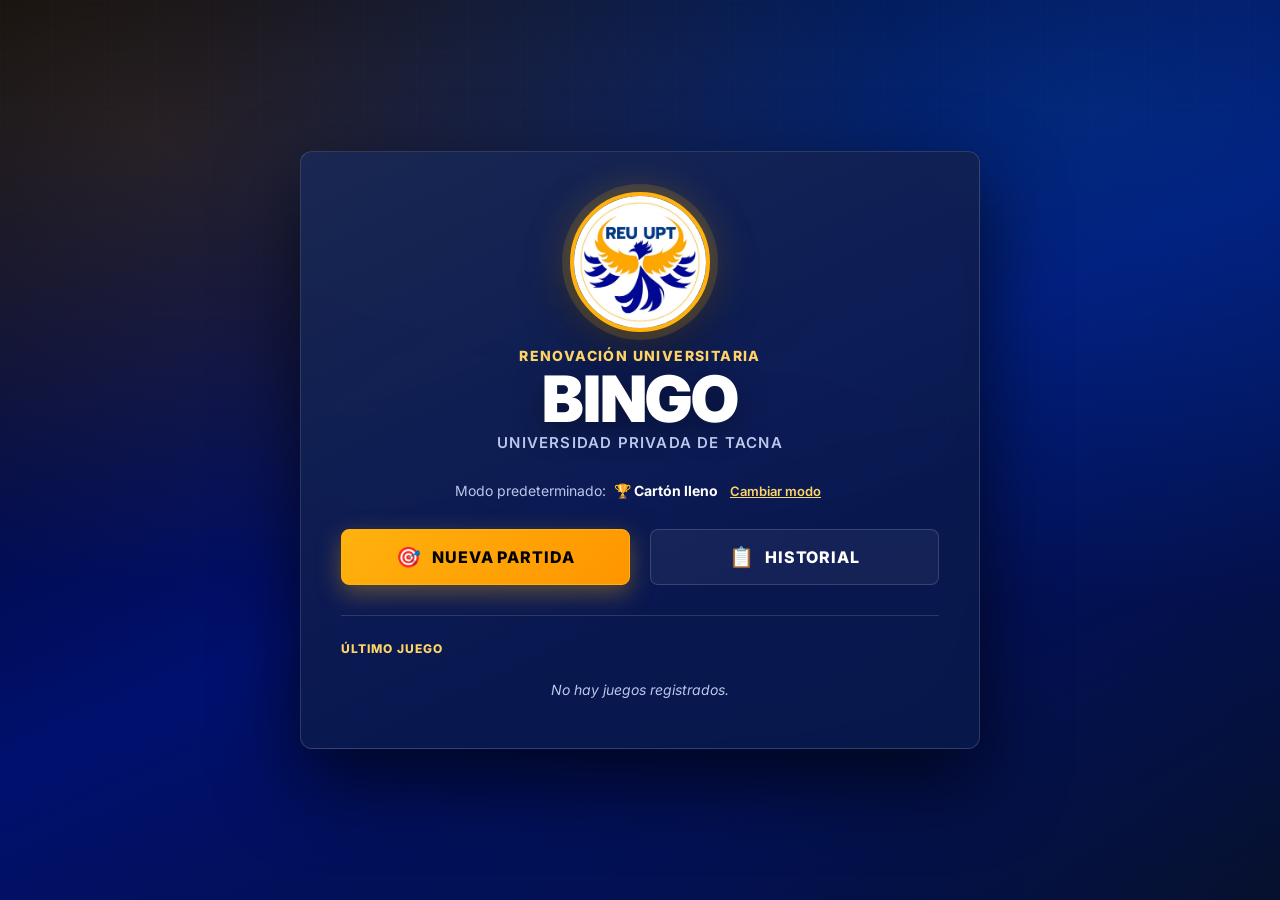
<file: index.html>
<!doctype html>
<html lang="es">
<head>
  <meta charset="utf-8">
  <meta name="viewport" content="width=device-width, initial-scale=1">
  <title>Bingo — Menú Principal</title>
  <meta name="description" content="Tablero de proyección y control para bingo B-I-N-G-O. Menú principal.">

  <!-- Fonts -->
  <link rel="preconnect" href="https://fonts.googleapis.com">
  <link rel="preconnect" href="https://fonts.gstatic.com" crossorigin>
  <link href="https://fonts.googleapis.com/css2?family=Inter:wght@400;600;700;800;900&display=swap" rel="stylesheet">

  <!-- Styles -->
  <link rel="stylesheet" href="./styles/main.css">
</head>
<body>
  <main class="app home-layout">
    <div class="home-container">
      <!-- Logo and branding large -->
      <div class="home-brand">
        <img class="home-logo" id="homeLogo" src="./assets/logo.jpeg" alt="Logo">
        <div class="home-brand-text">
          <span class="home-kicker" id="homeKicker">Renovación Universitaria</span>
          <h1 class="home-title" id="homeAppTitle">BINGO</h1>
          <span class="home-subtitle" id="homeSubtitle">Universidad Privada de Tacna</span>
        </div>
      </div>

      <!-- Mode selection info -->
      <div class="home-mode-info">
        <span class="mode-info-label">Modo predeterminado:</span>
        <span class="mode-info-value" id="homeCurrentModeLabel">—</span>
        <button class="action-link" id="homeChangeModeBtn" type="button">Cambiar modo</button>
      </div>

      <!-- Active Game Alert Box -->
      <div class="home-active-panel" id="homeActiveGamePanel">
        <div class="active-badge">PARTIDA EN CURSO</div>
        <p class="active-summary" id="homeActiveGameSummary">Cargando...</p>
        <button class="home-btn continue-btn" id="homeContinueBtn" type="button">
          Continuar Partida
        </button>
      </div>

      <!-- Home Actions -->
      <div class="home-actions">
        <button class="home-btn primary-btn" id="homeStartBtn" type="button">
          Nueva Partida
        </button>
        <button class="home-btn secondary-btn" id="homeHistoryBtn" type="button">
          Historial
        </button>
      </div>

      <!-- Last Game Panel / Summary (Daily Stats) -->
      <div class="home-summary-panel" id="homeSummaryPanel">
        <div class="summary-title" id="homeLastGameTitle">Último juego de hoy</div>
        <div class="summary-content" id="homeSummaryContent">
          <!-- Dynamically populated -->
        </div>
      </div>
    </div>
  </main>

  <!-- Mode Selector Overlay -->
  <div class="mode-overlay" id="modeOverlay"></div>

  <!-- Confirm Overwrite Modal -->
  <div class="confirm-modal-overlay" id="confirmOverwriteOverlay">
    <div class="confirm-modal">
      <h2>Partida en curso</h2>
      <p id="confirmOverwriteMessage">Ya hay una partida en curso. ¿Qué deseas hacer?</p>
      <div class="confirm-modal-buttons">
        <button class="confirm-action-btn continue" id="confirmContinueBtn">Continuar partida</button>
        <button class="confirm-action-btn overwrite" id="confirmOverwriteBtn">Iniciar nueva</button>
        <button class="confirm-action-btn cancel" id="confirmCancelBtn">Cancelar</button>
      </div>
    </div>
  </div>

  <!-- App Logic (ES Module) -->
  <script type="module" src="./src/menu.js"></script>
</body>
</html>
</file>
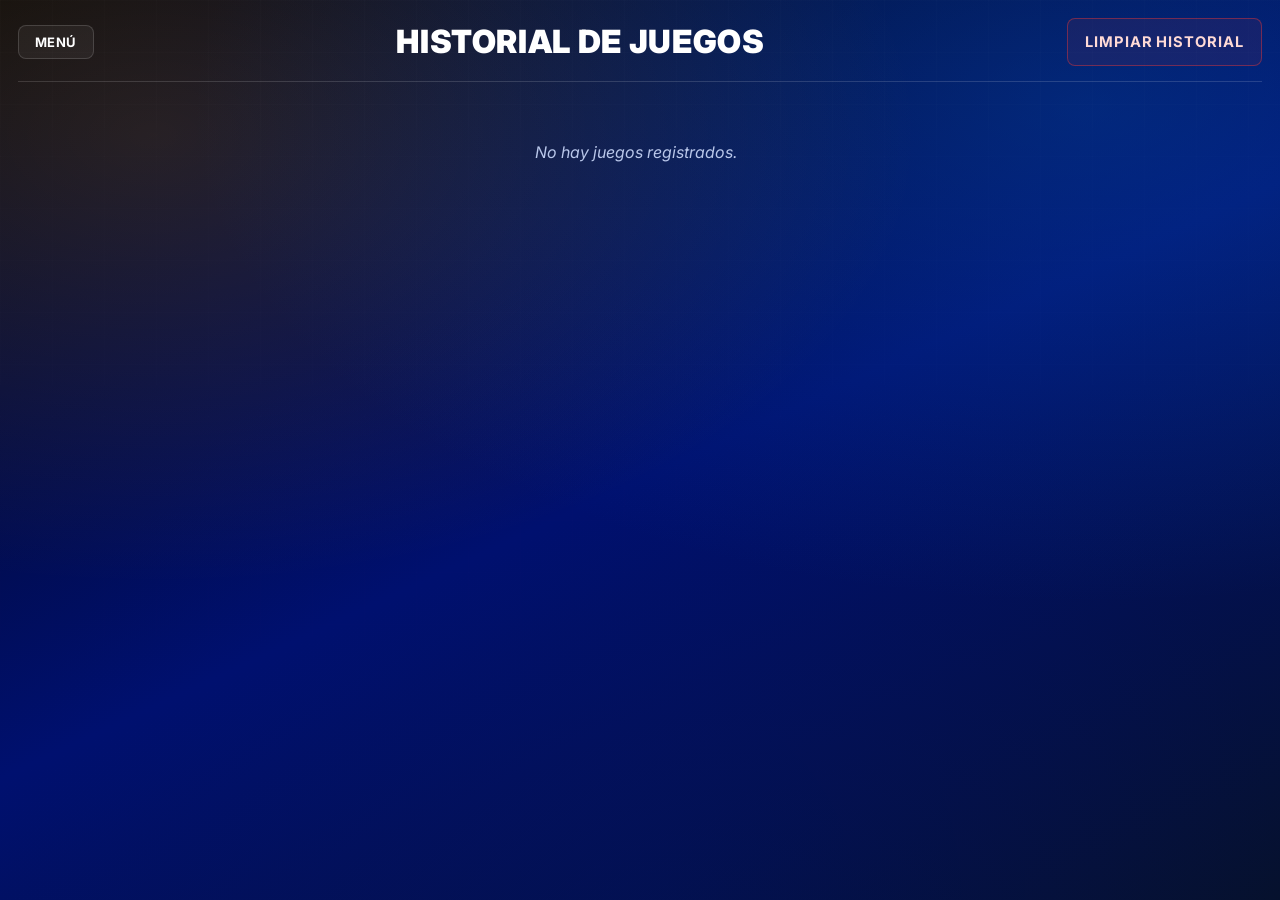
<file: historial.html>
<!doctype html>
<html lang="es">
<head>
  <meta charset="utf-8">
  <meta name="viewport" content="width=device-width, initial-scale=1">
  <title>Bingo — Historial de Juegos</title>
  <meta name="description" content="Historial completo de partidas de Bingo.">

  <!-- Fonts -->
  <link rel="preconnect" href="https://fonts.googleapis.com">
  <link rel="preconnect" href="https://fonts.gstatic.com" crossorigin>
  <link href="https://fonts.googleapis.com/css2?family=Inter:wght@400;600;700;800;900&display=swap" rel="stylesheet">

  <!-- Styles -->
  <link rel="stylesheet" href="./styles/main.css">
</head>
<body>
  <main class="app history-layout">
    <div class="history-container">
      <div class="history-header">
        <button class="history-back-btn" id="historyBackBtn" type="button">↩ Volver al menú</button>
        <h1 class="history-main-title" id="historyMainTitle">Historial de Juegos</h1>
        <button class="action danger-btn" id="historyClearBtn" type="button">🗑 Limpiar historial</button>
      </div>
      
      <div class="history-scroll" id="historyScroll">
        <!-- Dynamically populated -->
      </div>
    </div>
  </main>

  <!-- App Logic (ES Module) -->
  <script type="module" src="./src/historial.js"></script>
</body>
</html>
</file>
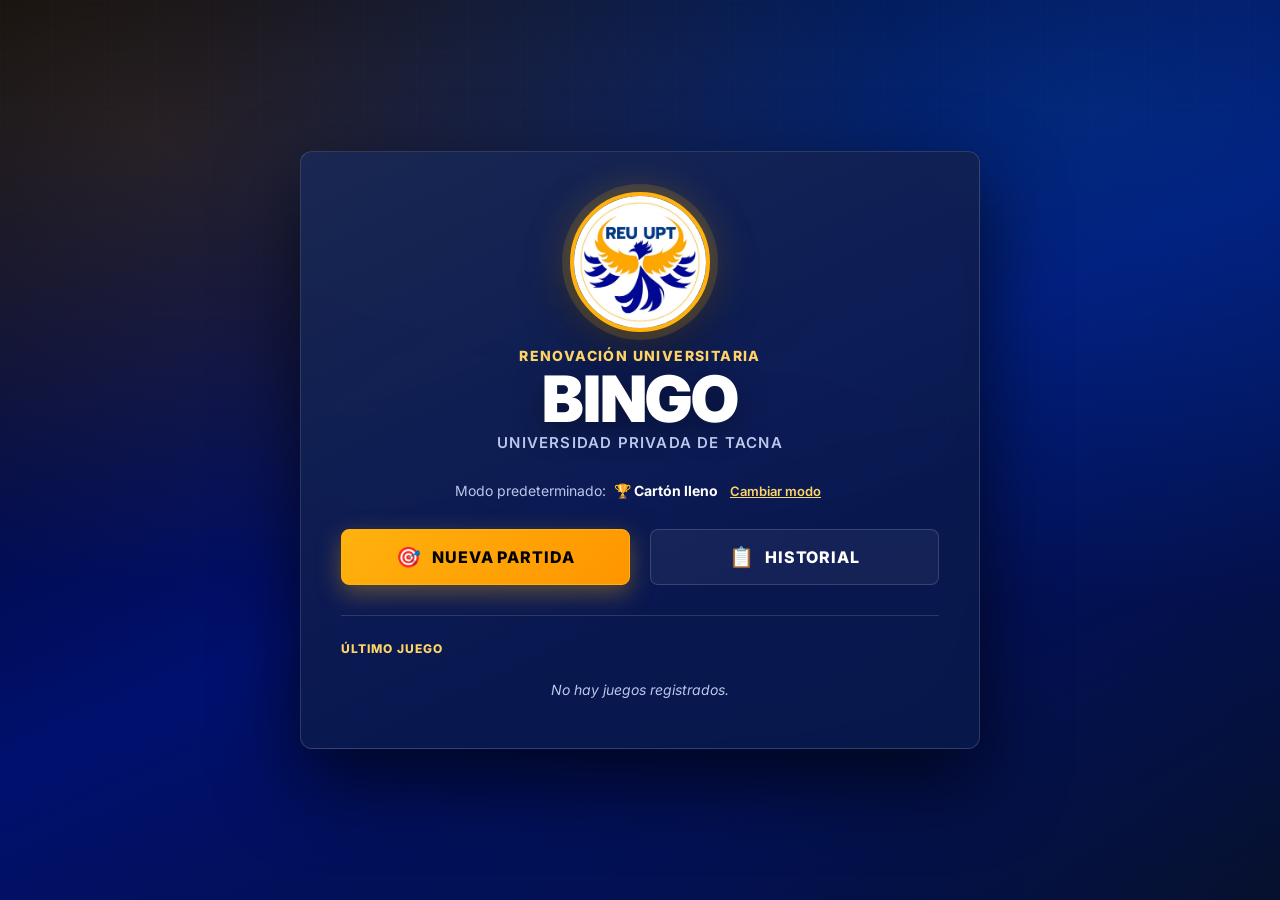
<file: juego.html>
<!doctype html>
<html lang="es">
<head>
  <meta charset="utf-8">
  <meta name="viewport" content="width=device-width, initial-scale=1">
  <title>Bingo — Tablero de Proyección</title>
  <meta name="description" content="Tablero de proyección y control para bingo B-I-N-G-O.">

  <!-- Fonts -->
  <link rel="preconnect" href="https://fonts.googleapis.com">
  <link rel="preconnect" href="https://fonts.gstatic.com" crossorigin>
  <link href="https://fonts.googleapis.com/css2?family=Inter:wght@400;600;700;800;900&display=swap" rel="stylesheet">

  <!-- Styles -->
  <link rel="stylesheet" href="./styles/main.css">
</head>
<body>
  <main class="app game-layout" id="viewGame">
    <!-- ─── HUD: Branding + Last Number + History ─── -->
    <section class="hud" aria-live="polite">

      <!-- Brand (Click to show full-screen mode overlay) -->
      <div class="brand" id="brandLogoButton" style="cursor: pointer;" title="Mostrar modo a pantalla completa">
        <img class="logo" id="logo" src="./assets/logo.jpeg" alt="Logo">
        <div class="brand-text">
          <div class="kicker" id="kicker"></div>
          <div class="title" id="appTitle"></div>
          <div class="subtitle" id="subtitle"></div>
        </div>
      </div>

      <!-- Callout: last called number -->
      <div class="callout" id="calledPanel">
        <div class="callout-inner">
          <div class="label" id="labelCalled">Número cantado</div>
          <div id="lastNumber" class="placeholder">—</div>
          <div class="meta" id="lastPlain">Esperando el primer número</div>
        </div>
      </div>

      <!-- History & controls -->
      <aside class="history-panel" aria-label="Últimos números y controles">
        <div class="history-head">
          <div class="history-title" id="historyTitle">Últimos números</div>
          <div class="counter"><span id="count">0</span>/<span id="totalDisplay">75</span></div>
        </div>
        <div class="recent" id="recentNumbers"></div>
        
        <div class="game-actions-row">
          <button class="action winner-btn" id="winnerBtn" type="button">🏆 ¡BINGO!</button>
          <button class="action reset-btn" id="resetButton" type="button">Reiniciar</button>
          <button class="action menu-btn" id="menuBtn" type="button">Menú</button>
          <button class="action finalize-btn" id="finalizeBtn" type="button">Finalizar</button>
        </div>
      </aside>

    </section>

    <!-- ─── Board ─── -->
    <section class="main-panel">
      <div class="section-title">
        <div id="modeIndicator"></div>
        <span id="boardTitle">Números salidos</span>
        <span id="bingoLetters">B-I-N-G-O</span>
      </div>
      <div class="board" id="board" aria-label="Tablero de números salidos"></div>
    </section>
  </main>

  <!-- Mode Selector Overlay -->
  <div class="mode-overlay" id="modeOverlay"></div>

  <!-- Full-Screen Mode Reminder Overlay (Clic en Logo) -->
  <div class="mode-reminder-overlay" id="modeReminderOverlay"></div>

  <!-- Winner Registration Modal Overlay -->
  <div class="winner-modal-overlay" id="winnerModalOverlay">
    <div class="winner-modal">
      <h2 id="winnerModalTitle">🏆 ¡¡BINGO!!</h2>
      <p id="winnerModalSubtitle">Ganador de esta partida</p>
      
      <form id="winnerForm" autocomplete="off">
        <div class="input-group">
          <input type="text" id="winnerNameInput" placeholder="Nombre del ganador..." required autofocus>
        </div>
        <div class="modal-buttons">
          <button type="submit" class="action save-btn" id="saveWinnerBtn">Guardar</button>
          <button type="button" class="action cancel-btn" id="cancelWinnerBtn">Cancelar</button>
        </div>
      </form>

      <div class="modal-winners-list" id="modalWinnersList">
        <!-- List of current winners in this game session -->
      </div>
    </div>
  </div>

  <!-- App Logic (ES Module) -->
  <script type="module" src="./src/juego.js"></script>
</body>
</html>
</file>
<file: styles/main.css>
/*
 * Bingo — Main Stylesheet
 *
 * Uses semantic CSS custom properties that are injected at runtime
 * from config.js. The values below serve as fallbacks.
 *
 * Font: Inter (loaded from Google Fonts in index.html)
 */

/* ─── Custom Properties (fallbacks) ─────────────────────────── */

:root {
  color-scheme: dark;

  /* Theme tokens — overridden by config.js at runtime */
  --primary: #00106f;
  --primary-light: #003f90;
  --primary-mid: #0759b8;
  --accent: #ffb20d;
  --accent-soft: #ffd466;
  --background: #050916;
  --panel-bg: rgba(4, 20, 68, 0.88);
  --panel-soft: rgba(255, 255, 255, 0.08);
  --text: #f9fbff;
  --muted: #b9c7ea;
  --line: rgba(255, 255, 255, 0.14);

  /* Derived tokens */
  --shadow-lg: 0 24px 64px rgba(0, 6, 40, 0.55);
  --shadow-md: 0 12px 32px rgba(0, 0, 0, 0.3);
  --radius: 12px;
  --radius-sm: 8px;
  --radius-pill: 999px;
  --transition-fast: 140ms ease;
  --transition-med: 280ms cubic-bezier(0.4, 0, 0.2, 1);
}

/* ─── Reset ─────────────────────────────────────────────────── */

*,
*::before,
*::after {
  box-sizing: border-box;
  margin: 0;
  padding: 0;
}

html,
body {
  width: 100%;
  height: 100%;
  color: var(--text);
  font-family: "Inter", system-ui, -apple-system, sans-serif;
  -webkit-font-smoothing: antialiased;
  -moz-osx-font-smoothing: grayscale;
}

body {
  height: 100vh;
  overflow: hidden;
  background:
    radial-gradient(ellipse 60% 50% at 12% 15%, rgba(255, 178, 13, 0.15), transparent),
    radial-gradient(ellipse 70% 55% at 85% 12%, rgba(7, 89, 184, 0.35), transparent),
    radial-gradient(ellipse 50% 70% at 50% 100%, rgba(0, 16, 111, 0.25), transparent),
    linear-gradient(155deg, #020410 0%, var(--primary) 52%, #06112d 100%);
}

button {
  font: inherit;
  border: none;
  background: none;
  cursor: pointer;
}

/* ─── App Shell ─────────────────────────────────────────────── */

.app {
  height: 100vh;
  padding: clamp(10px, 1.4vw, 22px);
  position: relative;
  overflow: hidden;
}

/* Subtle grid overlay */
.app::before {
  content: "";
  position: fixed;
  inset: 0;
  background:
    linear-gradient(rgba(255, 255, 255, 0.025) 1px, transparent 1px),
    linear-gradient(90deg, rgba(255, 255, 255, 0.025) 1px, transparent 1px);
  background-size: 52px 52px;
  mask-image: linear-gradient(to bottom, rgba(0, 0, 0, 0.5), transparent 85%);
  pointer-events: none;
  z-index: 0;
}

/* ─── HUD (Top Bar) ─────────────────────────────────────────── */

.hud {
  min-height: 0;
  display: grid;
  grid-template-columns: minmax(210px, 0.66fr) minmax(330px, 1.05fr) minmax(330px, 0.95fr);
  gap: clamp(10px, 1.5vw, 18px);
  align-items: stretch;
  position: relative;
  z-index: 1;
}

/* ─── Glass Panel (shared) ──────────────────────────────────── */

.brand,
.callout,
.history-panel {
  border: 1px solid var(--line);
  border-radius: var(--radius);
  background:
    linear-gradient(155deg, rgba(255, 255, 255, 0.1), rgba(255, 255, 255, 0.02) 70%),
    var(--panel-bg);
  backdrop-filter: blur(18px) saturate(1.3);
  -webkit-backdrop-filter: blur(18px) saturate(1.3);
  box-shadow: var(--shadow-lg);
}

/* ─── Brand Panel ───────────────────────────────────────────── */

.brand {
  display: grid;
  grid-template-columns: auto 1fr;
  gap: clamp(10px, 1.1vw, 16px);
  align-items: center;
  padding: clamp(10px, 1.1vw, 16px);
  min-width: 0;
}

.logo {
  width: clamp(58px, 6vw, 96px);
  aspect-ratio: 1;
  border-radius: 50%;
  border: 3px solid var(--accent);
  background: #ffffff;
  object-fit: cover;
  box-shadow:
    0 0 0 5px rgba(255, 178, 13, 0.12),
    0 0 28px rgba(255, 178, 13, 0.08),
    0 12px 32px rgba(0, 0, 0, 0.25);
  transition: box-shadow var(--transition-med);
}

.brand:hover .logo {
  box-shadow:
    0 0 0 5px rgba(255, 178, 13, 0.2),
    0 0 36px rgba(255, 178, 13, 0.14),
    0 12px 32px rgba(0, 0, 0, 0.25);
}

.brand-text {
  min-width: 0;
  display: grid;
  gap: 3px;
}

.kicker {
  color: var(--accent-soft);
  font-size: clamp(11px, 1.15vw, 16px);
  font-weight: 700;
  text-transform: uppercase;
  letter-spacing: 0.06em;
  opacity: 0.9;
}

.title {
  color: #ffffff;
  font-size: clamp(22px, 2.8vw, 44px);
  font-weight: 900;
  line-height: 0.95;
  letter-spacing: -0.01em;
  text-transform: uppercase;
  text-shadow: 0 4px 20px rgba(0, 0, 0, 0.3);
}

.subtitle {
  color: var(--muted);
  font-size: clamp(10px, 0.95vw, 14px);
  font-weight: 600;
  line-height: 1.2;
  text-transform: uppercase;
  letter-spacing: 0.04em;
}

/* ─── Callout Panel (Last Number) ───────────────────────────── */

.callout {
  display: grid;
  place-items: center;
  padding: clamp(8px, 0.8vw, 14px);
  position: relative;
  overflow: hidden;
}

/* Sweep flash animation overlay */
.callout::before {
  content: "";
  position: absolute;
  inset: 0;
  background: linear-gradient(90deg, transparent, rgba(255, 255, 255, 0.18), transparent);
  transform: translateX(-125%);
  opacity: 0;
  pointer-events: none;
}

.callout.flash::before {
  animation: sweep 600ms ease;
}

.callout-inner {
  display: grid;
  justify-items: center;
  gap: clamp(4px, 0.7vw, 8px);
  text-align: center;
  position: relative;
}

.label {
  color: var(--accent-soft);
  font-size: clamp(12px, 1.3vw, 20px);
  font-weight: 700;
  text-transform: uppercase;
  letter-spacing: 0.06em;
}

.last-number {
  display: grid;
  place-items: center;
  min-width: clamp(130px, 16vw, 250px);
  min-height: clamp(68px, 9.5vw, 130px);
  padding: 0 0.2em;
  border: 5px solid #ffffff;
  border-radius: var(--radius-pill);
  background:
    radial-gradient(circle at 32% 22%, #ffffff 0%, #ffffff 30%, #f3f6ff 31%, #dde6ff 100%);
  color: var(--primary);
  font-size: clamp(46px, 7vw, 108px);
  font-weight: 900;
  line-height: 0.88;
  box-shadow:
    0 0 0 5px var(--accent),
    0 0 40px rgba(255, 178, 13, 0.15),
    0 20px 40px rgba(0, 0, 0, 0.3),
    inset 0 -12px 22px rgba(0, 16, 111, 0.12);
  text-shadow: 0 3px 0 rgba(255, 178, 13, 0.18);
  transition: transform var(--transition-med), box-shadow var(--transition-med);
}

.placeholder {
  color: rgba(255, 255, 255, 0.5);
  font-size: clamp(50px, 8.5vw, 120px);
  font-weight: 900;
  line-height: 1;
}

.meta {
  color: var(--muted);
  font-size: clamp(11px, 1.1vw, 16px);
  font-weight: 700;
  text-transform: uppercase;
  letter-spacing: 0.04em;
}

/* ─── History Panel ─────────────────────────────────────────── */

.history-panel {
  display: grid;
  grid-template-rows: auto 1fr auto;
  gap: 8px;
  padding: clamp(10px, 1.1vw, 16px);
  min-width: 0;
}

.history-head {
  display: flex;
  align-items: center;
  justify-content: space-between;
  gap: 10px;
  min-width: 0;
}

.history-title {
  color: #ffffff;
  font-size: clamp(12px, 1.2vw, 18px);
  font-weight: 800;
  text-transform: uppercase;
  letter-spacing: 0.04em;
}

.counter {
  color: var(--accent-soft);
  font-size: clamp(13px, 1.3vw, 20px);
  font-weight: 800;
  white-space: nowrap;
}

/* ─── Recent Bubbles ────────────────────────────────────────── */

.recent {
  display: flex;
  align-items: center;
  justify-content: flex-start;
  gap: clamp(7px, 0.8vw, 12px);
  min-height: clamp(66px, 7vw, 100px);
  overflow: hidden;
}

.bubble {
  width: clamp(42px, 4.6vw, 68px);
  aspect-ratio: 1;
  display: grid;
  place-items: center;
  border-radius: 50%;
  border: 3px solid #ffffff;
  background: #ffffff;
  color: var(--primary);
  font-size: clamp(16px, 2vw, 30px);
  font-weight: 900;
  box-shadow:
    0 0 0 3px var(--accent),
    0 10px 24px rgba(0, 0, 0, 0.22);
  flex: 0 0 auto;
  position: relative;
  transition: transform var(--transition-med), opacity var(--transition-med);
}

.bubble.current {
  width: clamp(68px, 7vw, 106px);
  border-width: 4px;
  font-size: clamp(26px, 3.2vw, 50px);
  box-shadow:
    0 0 0 4px var(--accent),
    0 0 28px rgba(255, 178, 13, 0.2),
    0 14px 30px rgba(0, 0, 0, 0.3);
  transform: translateY(4px);
}

.bubble.current::before {
  content: attr(data-label);
  position: absolute;
  top: -22px;
  left: 50%;
  transform: translateX(-50%);
  color: var(--accent-soft);
  font-size: clamp(8px, 0.68vw, 11px);
  font-weight: 800;
  letter-spacing: 0.06em;
  white-space: nowrap;
}

.bubble.previous {
  opacity: 0.78;
}

.bubble span {
  display: grid;
  justify-items: center;
  gap: 1px;
  line-height: 0.85;
}

.bubble small {
  color: var(--primary-mid);
  font-size: 0.46em;
  font-weight: 800;
  line-height: 1;
}

.bubble.empty {
  border-color: rgba(255, 255, 255, 0.15);
  background: rgba(255, 255, 255, 0.06);
  color: rgba(255, 255, 255, 0.3);
  box-shadow: none;
}

/* ─── Reset Button ──────────────────────────────────────────── */

.action {
  min-height: clamp(38px, 4vw, 48px);
  padding: 0 1.2em;
  border: 1px solid rgba(255, 178, 13, 0.4);
  border-radius: var(--radius-sm);
  background: rgba(255, 178, 13, 0.08);
  color: #fff4d1;
  font-size: clamp(12px, 1.15vw, 15px);
  font-weight: 700;
  text-transform: uppercase;
  letter-spacing: 0.06em;
  transition:
    transform var(--transition-fast),
    border-color var(--transition-fast),
    background var(--transition-fast),
    box-shadow var(--transition-fast);
}

.action:hover {
  border-color: var(--accent);
  background: rgba(255, 178, 13, 0.16);
  box-shadow: 0 0 20px rgba(255, 178, 13, 0.1);
  transform: translateY(-1px);
}

.action:active {
  transform: translateY(0);
  box-shadow: none;
}

/* ─── Main Board Section ────────────────────────────────────── */

.main-panel {
  min-height: 0;
  display: grid;
  grid-template-rows: auto 1fr;
  gap: clamp(6px, 0.75vw, 10px);
  position: relative;
  z-index: 1;
}

.section-title {
  display: flex;
  align-items: center;
  justify-content: space-between;
  gap: 12px;
  color: #ffffff;
  font-size: clamp(14px, 1.5vw, 22px);
  font-weight: 800;
  text-transform: uppercase;
  letter-spacing: 0.04em;
}

.section-title span:last-child {
  color: var(--muted);
  font-size: clamp(10px, 0.95vw, 13px);
  font-weight: 600;
  letter-spacing: 0.1em;
}

/* ─── Board Grid ────────────────────────────────────────────── */

.board {
  height: 100%;
  min-height: 0;
  display: grid;
  grid-template-rows: repeat(5, minmax(0, 1fr));
  gap: clamp(7px, 0.9vw, 12px);
  overflow: hidden;
}

.column {
  min-width: 0;
  min-height: 0;
  display: grid;
  grid-template-columns: clamp(58px, 6vw, 104px) 1fr;
  gap: clamp(7px, 0.7vw, 12px);
  overflow: hidden;
}

.letter {
  display: grid;
  place-items: center;
  height: 100%;
  min-height: 0;
  border: 1px solid rgba(255, 255, 255, 0.15);
  border-radius: var(--radius-sm);
  background:
    linear-gradient(180deg, #ffffff 0%, #eaf0ff 100%);
  color: var(--primary);
  font-size: clamp(26px, 3.6vw, 58px);
  font-weight: 900;
  line-height: 1;
  box-shadow:
    inset 0 -4px 0 rgba(0, 16, 111, 0.06),
    0 4px 12px rgba(0, 0, 0, 0.12);
}

/* ─── Number Grid ───────────────────────────────────────────── */

.numbers {
  height: 100%;
  min-height: 0;
  display: grid;
  grid-template-columns: repeat(15, minmax(0, 1fr));
  gap: clamp(4px, 0.5vw, 8px);
  overflow: hidden;
}

.number {
  min-width: 0;
  min-height: 0;
  display: grid;
  place-items: center;
  padding: 0;
  overflow: hidden;
  border: 1px solid rgba(255, 255, 255, 0.1);
  border-radius: var(--radius-sm);
  background: rgba(255, 255, 255, 0.07);
  color: rgba(255, 255, 255, 0.58);
  font-size: clamp(18px, 2vw, 38px);
  font-weight: 800;
  line-height: 1;
  user-select: none;
  touch-action: manipulation;
  transition:
    transform var(--transition-fast),
    background var(--transition-med),
    color var(--transition-med),
    border-color var(--transition-med),
    box-shadow var(--transition-med);
}

.number:hover {
  border-color: rgba(255, 255, 255, 0.28);
  background: rgba(255, 255, 255, 0.12);
  transform: translateY(-1px);
}

.number.called-number {
  border-color: var(--accent);
  background:
    linear-gradient(155deg, rgba(255, 255, 255, 0.45), transparent 40%),
    var(--accent);
  color: #1a1000;
  box-shadow:
    inset 0 -4px 0 rgba(120, 70, 0, 0.14),
    0 0 16px rgba(255, 178, 13, 0.12);
}

.number.latest {
  outline: 3px solid #ffffff;
  outline-offset: -3px;
  transform: scale(1.04);
  box-shadow:
    inset 0 -4px 0 rgba(120, 70, 0, 0.14),
    0 0 24px rgba(255, 178, 13, 0.25);
}

.number:focus,
.action:focus {
  outline: none;
}

.number:focus-visible,
.action:focus-visible {
  outline: 3px solid #ffffff;
  outline-offset: -3px;
}

/* ─── Mini Grid (5×5 pattern) ───────────────────────────────── */

.mini-grid {
  display: grid;
  grid-template-columns: repeat(5, 1fr);
  grid-template-rows: repeat(5, 1fr);
  gap: 2px;
  aspect-ratio: 1;
}

.mini-grid-sm {
  width: clamp(28px, 2.8vw, 42px);
}

.mini-grid-lg {
  width: clamp(50px, 5.5vw, 80px);
}

.mini-cell {
  border-radius: 2px;
  background: rgba(255, 255, 255, 0.1);
  transition: background var(--transition-med);
}

.mini-cell.active {
  background: var(--accent);
  box-shadow: 0 0 4px rgba(255, 178, 13, 0.3);
}

.mini-grid-lg .mini-cell {
  border-radius: 3px;
}

.mini-grid-lg .mini-cell.active {
  box-shadow: 0 0 6px rgba(255, 178, 13, 0.4);
}

/* ─── Mode Badge (indicator in section title) ───────────────── */

.mode-badge {
  display: flex;
  align-items: center;
  gap: clamp(8px, 0.8vw, 12px);
  padding: clamp(6px, 0.6vw, 10px) clamp(10px, 1vw, 16px);
  border: 1px solid var(--line);
  border-radius: var(--radius-pill);
  background:
    linear-gradient(155deg, rgba(255, 255, 255, 0.1), rgba(255, 255, 255, 0.03) 70%),
    var(--panel-bg);
  backdrop-filter: blur(12px) saturate(1.2);
  -webkit-backdrop-filter: blur(12px) saturate(1.2);
  color: var(--text);
  cursor: pointer;
  transition:
    border-color var(--transition-med),
    box-shadow var(--transition-med),
    transform var(--transition-fast);
}

.mode-badge:hover {
  border-color: rgba(255, 178, 13, 0.5);
  box-shadow: 0 0 24px rgba(255, 178, 13, 0.1);
  transform: translateY(-1px);
}

.mode-badge:hover .mode-badge-change {
  opacity: 1;
}

.mode-badge:active {
  transform: translateY(0);
}

.mode-badge-info {
  display: flex;
  flex-direction: column;
  gap: 1px;
  min-width: 0;
}

.mode-badge-icon {
  font-size: clamp(12px, 1.1vw, 16px);
  line-height: 1;
}

.mode-badge-label {
  font-size: clamp(11px, 1.1vw, 15px);
  font-weight: 800;
  text-transform: uppercase;
  letter-spacing: 0.04em;
  white-space: nowrap;
}

.mode-badge-note {
  font-size: clamp(8px, 0.7vw, 11px);
  font-weight: 600;
  color: var(--muted);
  text-transform: uppercase;
  letter-spacing: 0.04em;
}

.mode-badge-change {
  font-size: clamp(12px, 1.1vw, 16px);
  color: var(--muted);
  opacity: 0.4;
  transition: opacity var(--transition-med);
  margin-left: 2px;
}

/* ─── Mode Overlay (fullscreen modal backdrop) ──────────────── */

.mode-overlay {
  position: fixed;
  inset: 0;
  z-index: 1000;
  display: grid;
  place-items: center;
  background: rgba(2, 4, 16, 0.7);
  backdrop-filter: blur(12px) saturate(0.8);
  -webkit-backdrop-filter: blur(12px) saturate(0.8);
  opacity: 0;
  visibility: hidden;
  transition:
    opacity 300ms cubic-bezier(0.4, 0, 0.2, 1),
    visibility 300ms;
}

.mode-overlay.visible {
  opacity: 1;
  visibility: visible;
}

/* ─── Mode Panel (modal content) ────────────────────────────── */

.mode-panel {
  width: min(92vw, 900px);
  max-height: 90vh;
  overflow-y: auto;
  padding: clamp(20px, 2.5vw, 36px);
  border: 1px solid var(--line);
  border-radius: clamp(12px, 1.4vw, 20px);
  background:
    linear-gradient(155deg, rgba(255, 255, 255, 0.09), rgba(255, 255, 255, 0.02) 60%),
    rgba(6, 14, 48, 0.95);
  backdrop-filter: blur(24px) saturate(1.4);
  -webkit-backdrop-filter: blur(24px) saturate(1.4);
  box-shadow:
    0 32px 80px rgba(0, 0, 0, 0.5),
    0 0 0 1px rgba(255, 255, 255, 0.05);
  transform: translateY(20px) scale(0.97);
  transition: transform 300ms cubic-bezier(0.4, 0, 0.2, 1);
}

.mode-overlay.visible .mode-panel {
  transform: translateY(0) scale(1);
}

.mode-panel-header {
  text-align: center;
  margin-bottom: clamp(16px, 2vw, 28px);
}

.mode-panel-title {
  color: #ffffff;
  font-size: clamp(20px, 2.6vw, 36px);
  font-weight: 900;
  text-transform: uppercase;
  letter-spacing: -0.01em;
  margin: 0;
}

.mode-panel-subtitle {
  color: var(--muted);
  font-size: clamp(12px, 1.2vw, 17px);
  font-weight: 600;
  margin: clamp(4px, 0.5vw, 8px) 0 0;
}

/* ─── Mode Cards Grid ───────────────────────────────────────── */

.mode-cards {
  display: grid;
  grid-template-columns: repeat(auto-fill, minmax(clamp(130px, 14vw, 180px), 1fr));
  gap: clamp(10px, 1.2vw, 16px);
}

.mode-card {
  display: flex;
  flex-direction: column;
  align-items: center;
  gap: clamp(8px, 0.8vw, 12px);
  padding: clamp(14px, 1.4vw, 20px) clamp(10px, 1vw, 14px);
  border: 1px solid rgba(255, 255, 255, 0.1);
  border-radius: var(--radius);
  background: rgba(255, 255, 255, 0.04);
  color: var(--text);
  text-align: center;
  cursor: pointer;
  transition:
    border-color var(--transition-med),
    background var(--transition-med),
    box-shadow var(--transition-med),
    transform var(--transition-fast);
}

.mode-card:hover {
  border-color: rgba(255, 178, 13, 0.5);
  background: rgba(255, 178, 13, 0.06);
  box-shadow: 0 0 28px rgba(255, 178, 13, 0.1);
  transform: translateY(-2px);
}

.mode-card:active {
  transform: translateY(0);
}

.mode-card.selected {
  border-color: var(--accent);
  background:
    linear-gradient(155deg, rgba(255, 178, 13, 0.12), rgba(255, 178, 13, 0.03) 70%);
  box-shadow:
    0 0 0 1px var(--accent),
    0 0 24px rgba(255, 178, 13, 0.15);
}

.mode-card-info {
  display: flex;
  align-items: center;
  gap: 6px;
}

.mode-card-icon {
  font-size: clamp(14px, 1.4vw, 20px);
  line-height: 1;
}

.mode-card-label {
  font-size: clamp(12px, 1.2vw, 16px);
  font-weight: 800;
  text-transform: uppercase;
  letter-spacing: 0.03em;
}

.mode-card-desc {
  font-size: clamp(9px, 0.85vw, 12px);
  font-weight: 500;
  color: var(--muted);
  line-height: 1.3;
}

.mode-card-note {
  display: inline-block;
  margin-top: 4px;
  padding: 2px 8px;
  border-radius: var(--radius-pill);
  background: rgba(255, 178, 13, 0.12);
  color: var(--accent-soft);
  font-size: clamp(8px, 0.7vw, 10px);
  font-weight: 700;
  text-transform: uppercase;
  letter-spacing: 0.06em;
}

/* ─── MPA Layouts ────────────────────────────────────────────── */

.home-layout {
  display: flex;
  align-items: center;
  justify-content: center;
  min-height: 100vh;
}

.game-layout {
  display: grid;
  grid-template-rows: auto 1fr;
  gap: clamp(8px, 1.25vw, 14px);
  height: 100vh;
}

.history-layout {
  display: flex;
  flex-direction: column;
  height: 100vh;
}

/* ─── Modals Close buttons & Confirm Overwrite Overlays ──────── */

.mode-panel-close {
  position: absolute;
  top: 15px;
  right: 15px;
  width: 36px;
  height: 36px;
  border-radius: 50%;
  border: 1px solid var(--line);
  background: rgba(255, 255, 255, 0.04);
  color: var(--muted);
  font-size: 18px;
  font-weight: 700;
  display: flex;
  align-items: center;
  justify-content: center;
  cursor: pointer;
  transition: all var(--transition-fast);
  z-index: 10;
}

.mode-panel-close:hover {
  background: rgba(255, 59, 48, 0.15);
  border-color: rgba(255, 59, 48, 0.4);
  color: #ffdad6;
}

.mode-reminder-close {
  position: absolute;
  top: 25px;
  right: 25px;
  width: 44px;
  height: 44px;
  border-radius: 50%;
  border: 1px solid var(--line);
  background: rgba(255, 255, 255, 0.05);
  color: var(--muted);
  font-size: 20px;
  font-weight: 700;
  display: flex;
  align-items: center;
  justify-content: center;
  cursor: pointer;
  transition: all var(--transition-fast);
  z-index: 10;
}

.mode-reminder-close:hover {
  background: rgba(255, 255, 255, 0.12);
  border-color: rgba(255, 255, 255, 0.3);
  color: #ffffff;
  transform: scale(1.05);
}

.confirm-modal-overlay {
  position: fixed;
  inset: 0;
  z-index: 120;
  background: rgba(3, 8, 24, 0.82);
  backdrop-filter: blur(15px);
  -webkit-backdrop-filter: blur(15px);
  display: flex;
  align-items: center;
  justify-content: center;
  opacity: 0;
  pointer-events: none;
  transition: opacity 240ms ease;
}

.confirm-modal-overlay.visible {
  opacity: 1;
  pointer-events: auto;
}

.confirm-modal {
  max-width: 440px;
  width: 90%;
  background:
    linear-gradient(155deg, rgba(255, 255, 255, 0.08), rgba(255, 255, 255, 0.01) 70%),
    rgba(4, 20, 68, 0.95);
  border: 1px solid var(--line);
  border-radius: var(--radius);
  padding: 30px;
  box-shadow: 0 32px 80px rgba(0, 0, 0, 0.7);
  display: flex;
  flex-direction: column;
  gap: 15px;
  text-align: center;
  animation: modalScaleIn 260ms cubic-bezier(0.34, 1.56, 0.64, 1);
}

.confirm-modal h2 {
  color: #ffffff;
  font-size: 26px;
  font-weight: 850;
  margin: 0;
}

.confirm-modal p {
  color: var(--muted);
  font-size: 15px;
  line-height: 1.4;
  margin: 0;
}

.confirm-modal-buttons {
  display: flex;
  flex-direction: column;
  gap: 10px;
  margin-top: 10px;
}

.confirm-action-btn {
  min-height: 48px;
  border-radius: var(--radius-sm);
  font-size: 14px;
  font-weight: 800;
  text-transform: uppercase;
  letter-spacing: 0.04em;
  transition: all var(--transition-fast);
  cursor: pointer;
  border: 1px solid transparent;
}

.confirm-action-btn.continue {
  background: linear-gradient(135deg, var(--primary-light) 0%, var(--primary-mid) 100%);
  color: #ffffff;
  border-color: var(--line);
}

.confirm-action-btn.continue:hover {
  background: var(--primary-light);
  border-color: rgba(255, 255, 255, 0.3);
  transform: translateY(-1px);
}

.confirm-action-btn.overwrite {
  background: rgba(255, 59, 48, 0.12);
  color: #ffdad6;
  border-color: rgba(255, 59, 48, 0.4);
}

.confirm-action-btn.overwrite:hover {
  background: rgba(255, 59, 48, 0.22);
  border-color: rgb(255, 59, 48);
  transform: translateY(-1px);
}

.confirm-action-btn.cancel {
  background: rgba(255, 255, 255, 0.05);
  color: var(--muted);
  border-color: var(--line);
}

.confirm-action-btn.cancel:hover {
  background: rgba(255, 255, 255, 0.1);
  color: #ffffff;
  transform: translateY(-1px);
}

/* ─── Home Active Game Panel ────────────────────────────────── */

.home-active-panel {
  display: none;
  width: 100%;
  padding: 16px;
  border: 1px solid rgba(255, 178, 13, 0.3);
  background: rgba(255, 178, 13, 0.04);
  border-radius: var(--radius-sm);
  flex-direction: column;
  align-items: center;
  gap: 8px;
}

.home-active-panel.visible {
  display: flex;
}

.active-badge {
  background: var(--accent);
  color: #000000;
  font-size: 10px;
  font-weight: 800;
  padding: 2px 8px;
  border-radius: var(--radius-pill);
  letter-spacing: 0.08em;
}

.active-summary {
  color: #ffffff;
  font-size: 14px;
  font-weight: 600;
}

.home-mode-info {
  display: flex;
  align-items: center;
  justify-content: center;
  gap: 8px;
  font-size: 14px;
}

.mode-info-label {
  color: var(--muted);
}

.mode-info-value {
  color: #ffffff;
  font-weight: 700;
}

.action-link {
  background: none;
  border: none;
  color: var(--accent-soft);
  text-decoration: underline;
  font-size: 13px;
  font-weight: 600;
  cursor: pointer;
  padding: 0 4px;
}

.action-link:hover {
  color: var(--accent);
}

/* ─── Home View ──────────────────────────────────────────────── */

.home-container {
  max-width: 680px;
  width: 100%;
  padding: 40px;
  border: 1px solid var(--line);
  border-radius: var(--radius);
  background:
    linear-gradient(155deg, rgba(255, 255, 255, 0.08), rgba(255, 255, 255, 0.02) 70%),
    var(--panel-bg);
  backdrop-filter: blur(24px) saturate(1.4);
  -webkit-backdrop-filter: blur(24px) saturate(1.4);
  box-shadow: 0 32px 80px rgba(0, 0, 0, 0.65);
  display: flex;
  flex-direction: column;
  align-items: center;
  text-align: center;
  gap: 30px;
}

.home-brand {
  display: flex;
  flex-direction: column;
  align-items: center;
  gap: 15px;
}

.home-logo {
  width: 140px;
  aspect-ratio: 1;
  border-radius: 50%;
  border: 4px solid var(--accent);
  background: #ffffff;
  object-fit: cover;
  box-shadow:
    0 0 0 8px rgba(255, 178, 13, 0.15),
    0 0 45px rgba(255, 178, 13, 0.25),
    0 20px 50px rgba(0, 0, 0, 0.4);
}

.home-brand-text {
  display: flex;
  flex-direction: column;
  gap: 6px;
}

.home-kicker {
  color: var(--accent-soft);
  font-size: 14px;
  font-weight: 800;
  text-transform: uppercase;
  letter-spacing: 0.1em;
}

.home-title {
  color: #ffffff;
  font-size: 64px;
  font-weight: 950;
  line-height: 0.9;
  letter-spacing: -0.02em;
  text-transform: uppercase;
  text-shadow: 0 8px 30px rgba(0, 0, 0, 0.4);
}

.home-subtitle {
  color: var(--muted);
  font-size: 15px;
  font-weight: 600;
  text-transform: uppercase;
  letter-spacing: 0.08em;
}

.home-actions {
  display: flex;
  gap: 20px;
  width: 100%;
}

.home-btn {
  flex: 1;
  min-height: 56px;
  border-radius: var(--radius-sm);
  font-size: 16px;
  font-weight: 800;
  text-transform: uppercase;
  letter-spacing: 0.06em;
  display: flex;
  align-items: center;
  justify-content: center;
  gap: 10px;
  transition: all var(--transition-med);
}

.home-btn-icon {
  font-size: 20px;
}

.primary-btn {
  background: linear-gradient(135deg, var(--accent) 0%, #ff9500 100%);
  color: #000000;
  border: 1px solid var(--accent);
  box-shadow: 0 8px 24px rgba(255, 178, 13, 0.35);
}

.primary-btn:hover {
  transform: translateY(-2px);
  box-shadow:
    0 12px 30px rgba(255, 178, 13, 0.5),
    0 0 35px rgba(255, 178, 13, 0.25);
}

.primary-btn:active {
  transform: translateY(0);
}

.secondary-btn {
  background: rgba(255, 255, 255, 0.05);
  color: #ffffff;
  border: 1px solid rgba(255, 255, 255, 0.15);
}

.secondary-btn:hover {
  background: rgba(255, 255, 255, 0.12);
  border-color: rgba(255, 255, 255, 0.3);
  transform: translateY(-2px);
  box-shadow: 0 8px 24px rgba(0, 0, 0, 0.2);
}

.secondary-btn:active {
  transform: translateY(0);
}

.home-summary-panel {
  width: 100%;
  padding-top: 25px;
  border-top: 1px solid var(--line);
  display: flex;
  flex-direction: column;
  gap: 15px;
  text-align: left;
}

.summary-title {
  color: var(--accent-soft);
  font-size: 12px;
  font-weight: 800;
  text-transform: uppercase;
  letter-spacing: 0.08em;
}

.home-empty-history {
  color: var(--muted);
  font-size: 14px;
  font-style: italic;
  text-align: center;
  padding: 10px 0;
}

.home-stats-row {
  display: flex;
  gap: 15px;
  margin-bottom: 5px;
}

.home-stat-box {
  flex: 1;
  background: rgba(255, 255, 255, 0.04);
  border: 1px solid rgba(255, 255, 255, 0.08);
  border-radius: var(--radius-sm);
  padding: 12px;
  display: flex;
  flex-direction: column;
  align-items: center;
  justify-content: center;
}

.stat-value {
  font-size: 24px;
  font-weight: 900;
  color: #ffffff;
}

.stat-label {
  font-size: 11px;
  font-weight: 700;
  color: var(--muted);
  text-transform: uppercase;
  letter-spacing: 0.04em;
  margin-top: 2px;
}

.last-game-card {
  background: rgba(4, 20, 68, 0.5);
  border: 1px solid var(--line);
  border-radius: var(--radius-sm);
  overflow: hidden;
}

.last-game-header {
  background: rgba(255, 255, 255, 0.05);
  padding: 10px 15px;
  display: flex;
  justify-content: space-between;
  align-items: center;
  border-bottom: 1px solid var(--line);
}

.last-game-mode {
  display: flex;
  align-items: center;
  gap: 8px;
  font-weight: 800;
  font-size: 13px;
  text-transform: uppercase;
  letter-spacing: 0.02em;
}

.last-game-icon {
  font-size: 16px;
}

.last-game-time {
  font-size: 12px;
  font-weight: 600;
  color: var(--muted);
}

.last-game-winners {
  padding: 12px 15px;
  display: flex;
  flex-direction: column;
  gap: 8px;
}

.last-game-winner-row {
  display: flex;
  align-items: center;
  gap: 10px;
  font-size: 14px;
}

.winner-medal {
  font-size: 16px;
  display: inline-block;
}

.winner-name {
  font-weight: 700;
  color: #ffffff;
}

.winner-meta {
  color: var(--muted);
  font-size: 12px;
}

.last-game-no-winners {
  color: var(--muted);
  font-size: 13px;
  font-style: italic;
}

/* ─── History View ───────────────────────────────────────────── */

.history-container {
  display: flex;
  flex-direction: column;
  height: 100%;
  gap: 20px;
}

.history-header {
  display: flex;
  align-items: center;
  justify-content: space-between;
  gap: 20px;
  padding-bottom: 15px;
  border-bottom: 1px solid var(--line);
}

.history-back-btn {
  background: rgba(255, 255, 255, 0.05);
  color: #ffffff;
  border: 1px solid rgba(255, 255, 255, 0.15);
  padding: 8px 16px;
  border-radius: var(--radius-sm);
  font-size: 13px;
  font-weight: 700;
  text-transform: uppercase;
  letter-spacing: 0.04em;
  transition: all var(--transition-fast);
}

.history-back-btn:hover {
  background: rgba(255, 255, 255, 0.12);
  border-color: rgba(255, 255, 255, 0.3);
  transform: translateY(-1px);
}

.history-main-title {
  color: #ffffff;
  font-size: clamp(22px, 2.5vw, 36px);
  font-weight: 900;
  text-transform: uppercase;
  letter-spacing: 0.02em;
}

.danger-btn {
  border-color: rgba(255, 59, 48, 0.4);
  background: rgba(255, 59, 48, 0.08);
  color: #ffdad6;
}

.danger-btn:hover {
  border-color: rgb(255, 59, 48);
  background: rgba(255, 59, 48, 0.16);
  box-shadow: 0 0 20px rgba(255, 59, 48, 0.1);
}

.history-scroll {
  flex: 1;
  overflow-y: auto;
  padding-right: 8px;
  display: flex;
  flex-direction: column;
  gap: 30px;
}

/* Custom Scrollbar for history */
.history-scroll::-webkit-scrollbar {
  width: 6px;
}
.history-scroll::-webkit-scrollbar-track {
  background: rgba(255, 255, 255, 0.02);
  border-radius: var(--radius-pill);
}
.history-scroll::-webkit-scrollbar-thumb {
  background: rgba(255, 255, 255, 0.12);
  border-radius: var(--radius-pill);
}
.history-scroll::-webkit-scrollbar-thumb:hover {
  background: rgba(255, 255, 255, 0.25);
}

.history-date-section {
  display: flex;
  flex-direction: column;
  gap: 15px;
}

.history-date-title {
  color: var(--accent-soft);
  font-size: 14px;
  font-weight: 800;
  text-transform: uppercase;
  letter-spacing: 0.08em;
  border-left: 3px solid var(--accent);
  padding-left: 10px;
}

.history-games-list {
  display: grid;
  grid-template-columns: repeat(auto-fill, minmax(310px, 1fr));
  gap: 15px;
}

.history-game-card {
  border: 1px solid var(--line);
  border-radius: var(--radius);
  background:
    linear-gradient(155deg, rgba(255, 255, 255, 0.06), rgba(255, 255, 255, 0.01) 70%),
    var(--panel-bg);
  box-shadow: var(--shadow-md);
  padding: 16px;
  display: flex;
  flex-direction: column;
  gap: 12px;
}

.history-game-info {
  display: flex;
  flex-direction: column;
  gap: 6px;
  border-bottom: 1px solid var(--line);
  padding-bottom: 10px;
}

.history-game-meta {
  display: flex;
  justify-content: space-between;
  align-items: center;
}

.game-number {
  color: var(--accent-soft);
  font-weight: 900;
  font-size: 15px;
}

.game-time {
  color: var(--muted);
  font-size: 12px;
  font-weight: 600;
}

.history-game-mode {
  display: flex;
  align-items: center;
  gap: 6px;
  font-size: 14px;
  font-weight: 800;
  text-transform: uppercase;
}

.mode-icon {
  font-size: 16px;
}

.mode-label {
  color: #ffffff;
}

.mode-numbers-called {
  margin-left: auto;
  font-size: 11px;
  font-weight: 600;
  color: var(--muted);
  background: rgba(255, 255, 255, 0.06);
  padding: 2px 8px;
  border-radius: var(--radius-pill);
}

.history-game-winners {
  display: flex;
  flex-direction: column;
  gap: 6px;
}

.history-winner-row {
  display: flex;
  align-items: center;
  gap: 8px;
  font-size: 13px;
}

.winner-at {
  color: var(--muted);
  font-size: 11px;
  margin-left: auto;
}

.history-winner-none {
  color: var(--muted);
  font-size: 12px;
  font-style: italic;
}

.history-empty {
  color: var(--muted);
  font-size: 16px;
  font-style: italic;
  text-align: center;
  padding: 40px 0;
}

/* ─── Game Screen Controls ──────────────────────────────────── */

.game-actions-row {
  display: grid;
  grid-template-columns: 1.2fr 1fr 1fr 1fr;
  gap: 6px;
  margin-top: auto;
}

.winner-btn {
  border-color: rgba(255, 178, 13, 0.6);
  background: linear-gradient(135deg, rgba(255, 178, 13, 0.25) 0%, rgba(255, 149, 0, 0.15) 100%);
  color: #ffffff;
  font-weight: 800;
  box-shadow: 0 4px 15px rgba(255, 178, 13, 0.15);
}

.winner-btn:hover {
  border-color: var(--accent);
  background: linear-gradient(135deg, rgba(255, 178, 13, 0.35) 0%, rgba(255, 149, 0, 0.25) 100%);
  box-shadow:
    0 6px 20px rgba(255, 178, 13, 0.25),
    0 0 20px rgba(255, 178, 13, 0.15);
}

.reset-btn {
  border-color: rgba(255, 255, 255, 0.2);
  background: rgba(255, 255, 255, 0.03);
  color: var(--text);
}

.reset-btn:hover {
  border-color: rgba(255, 255, 255, 0.4);
  background: rgba(255, 255, 255, 0.08);
  box-shadow: none;
}

.menu-btn {
  border-color: rgba(255, 255, 255, 0.14);
  background: rgba(255, 255, 255, 0.02);
  color: var(--muted);
}

.menu-btn:hover {
  border-color: rgba(255, 255, 255, 0.3);
  background: rgba(255, 255, 255, 0.06);
  color: #ffffff;
  box-shadow: none;
}

.finalize-btn {
  border-color: rgba(255, 59, 48, 0.4);
  background: rgba(255, 59, 48, 0.08);
  color: #ffdad6;
}

.finalize-btn:hover {
  border-color: rgb(255, 59, 48);
  background: rgba(255, 59, 48, 0.16);
  box-shadow: 0 0 20px rgba(255, 59, 48, 0.15);
  transform: translateY(-1px);
}

/* ─── Mode Reminder Overlay (Fullscreen) ────────────────────── */

.mode-reminder-overlay {
  position: fixed;
  inset: 0;
  z-index: 100;
  background: rgba(3, 8, 24, 0.85);
  backdrop-filter: blur(28px);
  -webkit-backdrop-filter: blur(28px);
  display: flex;
  align-items: center;
  justify-content: center;
  opacity: 0;
  pointer-events: none;
  transition: opacity 300ms ease;
}

.mode-reminder-overlay.visible {
  opacity: 1;
  pointer-events: auto;
}

.mode-reminder-content {
  max-width: 580px;
  width: 90%;
  background:
    linear-gradient(155deg, rgba(255, 255, 255, 0.08), rgba(255, 255, 255, 0.01) 70%),
    rgba(4, 20, 68, 0.9);
  border: 1px solid var(--line);
  border-radius: var(--radius);
  padding: 40px;
  box-shadow: 0 32px 80px rgba(0, 0, 0, 0.75);
  display: flex;
  flex-direction: column;
  align-items: center;
  text-align: center;
  gap: 24px;
  animation: modalScaleIn 320ms cubic-bezier(0.34, 1.56, 0.64, 1);
}

.mode-reminder-title {
  color: var(--accent-soft);
  font-size: 15px;
  font-weight: 850;
  text-transform: uppercase;
  letter-spacing: 0.15em;
  margin-bottom: 5px;
}

.mini-grid-xl {
  width: clamp(200px, 24vh, 320px);
  height: clamp(200px, 24vh, 320px);
  gap: 8px;
  padding: 10px;
  background: rgba(0, 0, 0, 0.25);
  border: 1px solid var(--line);
  border-radius: var(--radius);
  box-shadow: inset 0 6px 20px rgba(0,0,0,0.4);
}

.mini-grid-xl .mini-cell {
  border-radius: 4px;
}

.mini-grid-xl .mini-cell.active {
  background: linear-gradient(135deg, var(--accent) 0%, #ff9500 100%);
  box-shadow:
    0 0 16px rgba(255, 178, 13, 0.6),
    0 0 32px rgba(255, 178, 13, 0.2);
}

.mode-reminder-info {
  display: flex;
  align-items: center;
  gap: 10px;
}

.mode-reminder-icon {
  font-size: 32px;
}

.mode-reminder-label {
  color: #ffffff;
  font-size: 28px;
  font-weight: 900;
  text-transform: uppercase;
  letter-spacing: 0.02em;
}

.mode-reminder-desc {
  color: var(--muted);
  font-size: 15px;
  font-weight: 500;
  line-height: 1.4;
  margin: 0;
}

.mode-reminder-note {
  display: inline-block;
  margin-top: 10px;
  padding: 4px 14px;
  border-radius: var(--radius-pill);
  background: rgba(255, 178, 13, 0.15);
  color: var(--accent-soft);
  font-size: 11px;
  font-weight: 700;
  text-transform: uppercase;
  letter-spacing: 0.08em;
}

.mode-reminder-progress-bg {
  width: 100%;
  height: 6px;
  background: rgba(255, 255, 255, 0.08);
  border-radius: var(--radius-pill);
  overflow: hidden;
  margin-top: 10px;
}

.mode-reminder-progress-bar {
  width: 100%;
  height: 100%;
  background: var(--accent);
  box-shadow: 0 0 10px rgba(255, 178, 13, 0.5);
  border-radius: var(--radius-pill);
  transform-origin: left;
}

/* ─── Winner Modal Overlay ──────────────────────────────────── */

.winner-modal-overlay {
  position: fixed;
  inset: 0;
  z-index: 105;
  background: rgba(3, 8, 24, 0.85);
  backdrop-filter: blur(20px);
  -webkit-backdrop-filter: blur(20px);
  display: flex;
  align-items: center;
  justify-content: center;
  opacity: 0;
  pointer-events: none;
  transition: opacity 280ms ease;
}

.winner-modal-overlay.visible {
  opacity: 1;
  pointer-events: auto;
}

.winner-modal {
  max-width: 460px;
  width: 90%;
  background:
    linear-gradient(155deg, rgba(255, 255, 255, 0.08), rgba(255, 255, 255, 0.01) 70%),
    rgba(4, 20, 68, 0.94);
  border: 1px solid var(--line);
  border-radius: var(--radius);
  padding: 30px;
  box-shadow: 0 32px 80px rgba(0, 0, 0, 0.7);
  display: flex;
  flex-direction: column;
  gap: 20px;
  text-align: center;
  animation: modalScaleIn 280ms cubic-bezier(0.34, 1.56, 0.64, 1);
}

@keyframes modalScaleIn {
  from { opacity: 0; transform: scale(0.92) translateY(12px); }
  to { opacity: 1; transform: scale(1) translateY(0); }
}

.winner-modal h2 {
  color: var(--accent);
  font-size: 32px;
  font-weight: 950;
  line-height: 1;
  letter-spacing: 0.01em;
  margin: 0;
  text-shadow: 0 0 20px rgba(255, 178, 13, 0.35);
}

.winner-modal p {
  color: var(--muted);
  font-size: 13px;
  font-weight: 600;
  text-transform: uppercase;
  letter-spacing: 0.06em;
  margin: -5px 0 0 0;
}

.winner-modal form {
  display: flex;
  flex-direction: column;
  gap: 16px;
}

.winner-modal .input-group input {
  width: 100%;
  height: 52px;
  border-radius: var(--radius-sm);
  border: 1px solid var(--line);
  background: rgba(0, 0, 0, 0.25);
  color: #ffffff;
  font-size: 16px;
  font-weight: 700;
  text-align: center;
  padding: 0 16px;
  transition: all var(--transition-fast);
}

.winner-modal .input-group input:focus {
  outline: none;
  border-color: var(--accent);
  background: rgba(0, 0, 0, 0.4);
  box-shadow:
    0 0 0 1px var(--accent),
    0 0 20px rgba(255, 178, 13, 0.15);
}

.winner-modal .modal-buttons {
  display: grid;
  grid-template-columns: 1.3fr 1fr;
  gap: 10px;
}

.winner-modal .save-btn {
  background: var(--accent);
  color: #000000;
  border: 1px solid var(--accent);
}

.winner-modal .save-btn:hover {
  background: var(--accent-soft);
  border-color: var(--accent-soft);
  box-shadow: 0 0 15px rgba(255, 178, 13, 0.3);
}

.winner-modal .cancel-btn {
  background: rgba(255, 255, 255, 0.05);
  color: #ffffff;
  border: 1px solid rgba(255, 255, 255, 0.15);
}

.winner-modal .cancel-btn:hover {
  background: rgba(255, 255, 255, 0.12);
  border-color: rgba(255, 255, 255, 0.3);
  box-shadow: none;
}

.modal-winners-list {
  display: flex;
  flex-direction: column;
  gap: 8px;
  max-height: 180px;
  overflow-y: auto;
  padding-top: 15px;
  border-top: 1px solid var(--line);
  text-align: left;
}

.winners-list-title {
  font-size: 11px;
  font-weight: 800;
  color: var(--muted);
  text-transform: uppercase;
  letter-spacing: 0.08em;
  text-align: center;
  margin-bottom: 4px;
}

.winner-list-item {
  display: flex;
  align-items: center;
  gap: 10px;
  font-size: 14px;
  padding: 6px 12px;
  border-radius: var(--radius-sm);
  background: rgba(255, 255, 255, 0.03);
  border: 1px solid rgba(255, 255, 255, 0.05);
}

.winner-item-medal {
  font-size: 15px;
}

.winner-item-name {
  font-weight: 700;
  color: #ffffff;
}

.winner-item-at {
  color: var(--muted);
  font-size: 12px;
  margin-left: auto;
}

/* ─── Animations ────────────────────────────────────────────── */

@keyframes sweep {
  0% {
    opacity: 0;
    transform: translateX(-125%);
  }
  20% {
    opacity: 1;
  }
  100% {
    opacity: 0;
    transform: translateX(125%);
  }
}

/* ─── Responsive ────────────────────────────────────────────── */

@media (max-width: 900px) {
  body {
    overflow: auto;
  }

  .app {
    height: auto;
    min-height: 100vh;
    overflow-y: auto;
  }

  .hud {
    grid-template-columns: 1fr;
  }

  .brand {
    grid-template-columns: auto 1fr;
  }

  .history-panel {
    display: flex;
    flex-direction: column;
    gap: 12px;
  }

  .recent {
    justify-content: flex-start;
  }

  .game-actions-row {
    grid-template-columns: 1fr 1fr 1fr 1fr;
    width: 100%;
  }

  .board {
    min-height: 50vh;
  }

  .section-title {
    flex-wrap: wrap;
    gap: 8px;
  }

  .mode-badge-note {
    display: none;
  }

  .mode-panel {
    width: 96vw;
    padding: 16px;
  }

  .mode-cards {
    grid-template-columns: repeat(auto-fill, minmax(120px, 1fr));
    gap: 8px;
  }

  .mode-card {
    padding: 10px 8px;
  }

  /* Home View Responsive */
  .home-container {
    padding: 24px;
    gap: 20px;
    width: 95vw;
  }
  
  .home-title {
    font-size: 44px;
  }
  
  .home-actions {
    flex-direction: column;
    gap: 10px;
  }
  
  .home-btn {
    min-height: 48px;
    font-size: 14px;
  }
  
  .home-stats-row {
    flex-direction: column;
    gap: 10px;
  }

  /* History View Responsive */
  .history-header {
    flex-direction: column;
    align-items: stretch;
    gap: 12px;
    text-align: center;
  }
  
  .history-games-list {
    grid-template-columns: 1fr;
  }

  /* Mode Reminder Responsive */
  .mode-reminder-content {
    padding: 24px;
    gap: 18px;
  }

  .mode-reminder-label {
    font-size: 22px;
  }

  .mini-grid-xl {
    width: 180px;
    height: 180px;
  }
}
</file>
